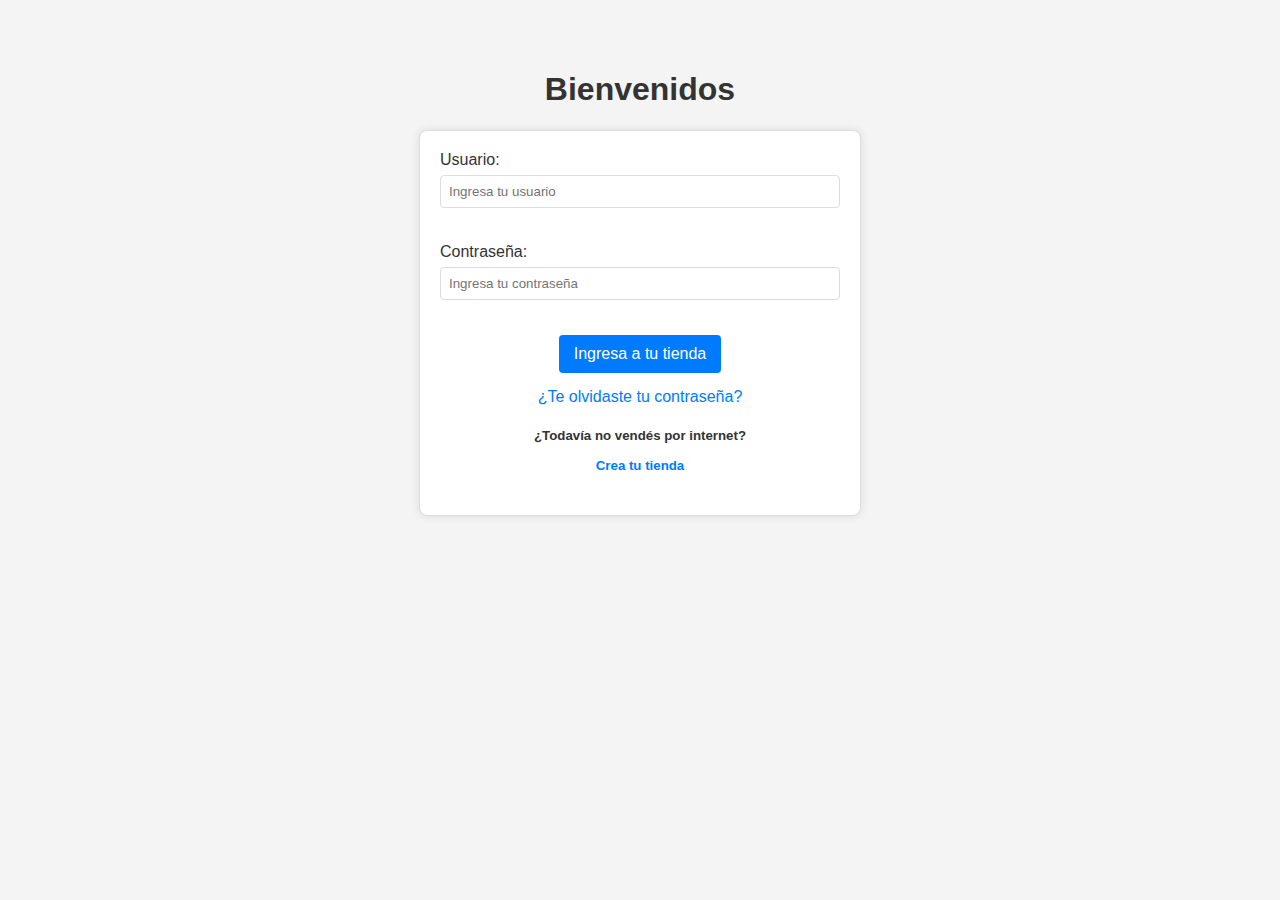
<file: index.html>
<!DOCTYPE html>
<html lang="en">

<head>
    <meta charset="UTF-8">
    <meta name="viewport" content="width=device-width, initial-scale=1.0">
    <link rel="stylesheet" href="./styles/index.css" />
    <title>Document</title>
</head>

<body>
    <section>
        <h1>Bienvenidos</h1>
        <div class="div-login" id="contenedor"> 
            <div class="div-usuario">
                <!-- Usuario -->
                <label for="usuario">Usuario:</label>
                <input type="text" id="usuario" name="usuario" placeholder="Ingresa tu usuario" />
            </div>
            <div class="div-contraseña">
                <!-- Contraseña -->
                <label for="contrasena">Contraseña:</label>
                <input type="password" id="contrasena" name="contrasena" placeholder="Ingresa tu contraseña" />
            </div>
            <button class="button" id="button-inicial">Ingresa a tu tienda</button>

            <!-- Enlace como botón transparente -->
            <a href="#" class="forgot-password-link" id="olvidar">¿Te olvidaste tu contraseña?</a>
            <h5>¿Todavía no vendés por internet? <a href="#" class="forgot-password-link">Crea tu tienda</a></h5>
        </div>
    </section>

    <script src="./js/index.js"></script>

    </body>

</html>
</file>
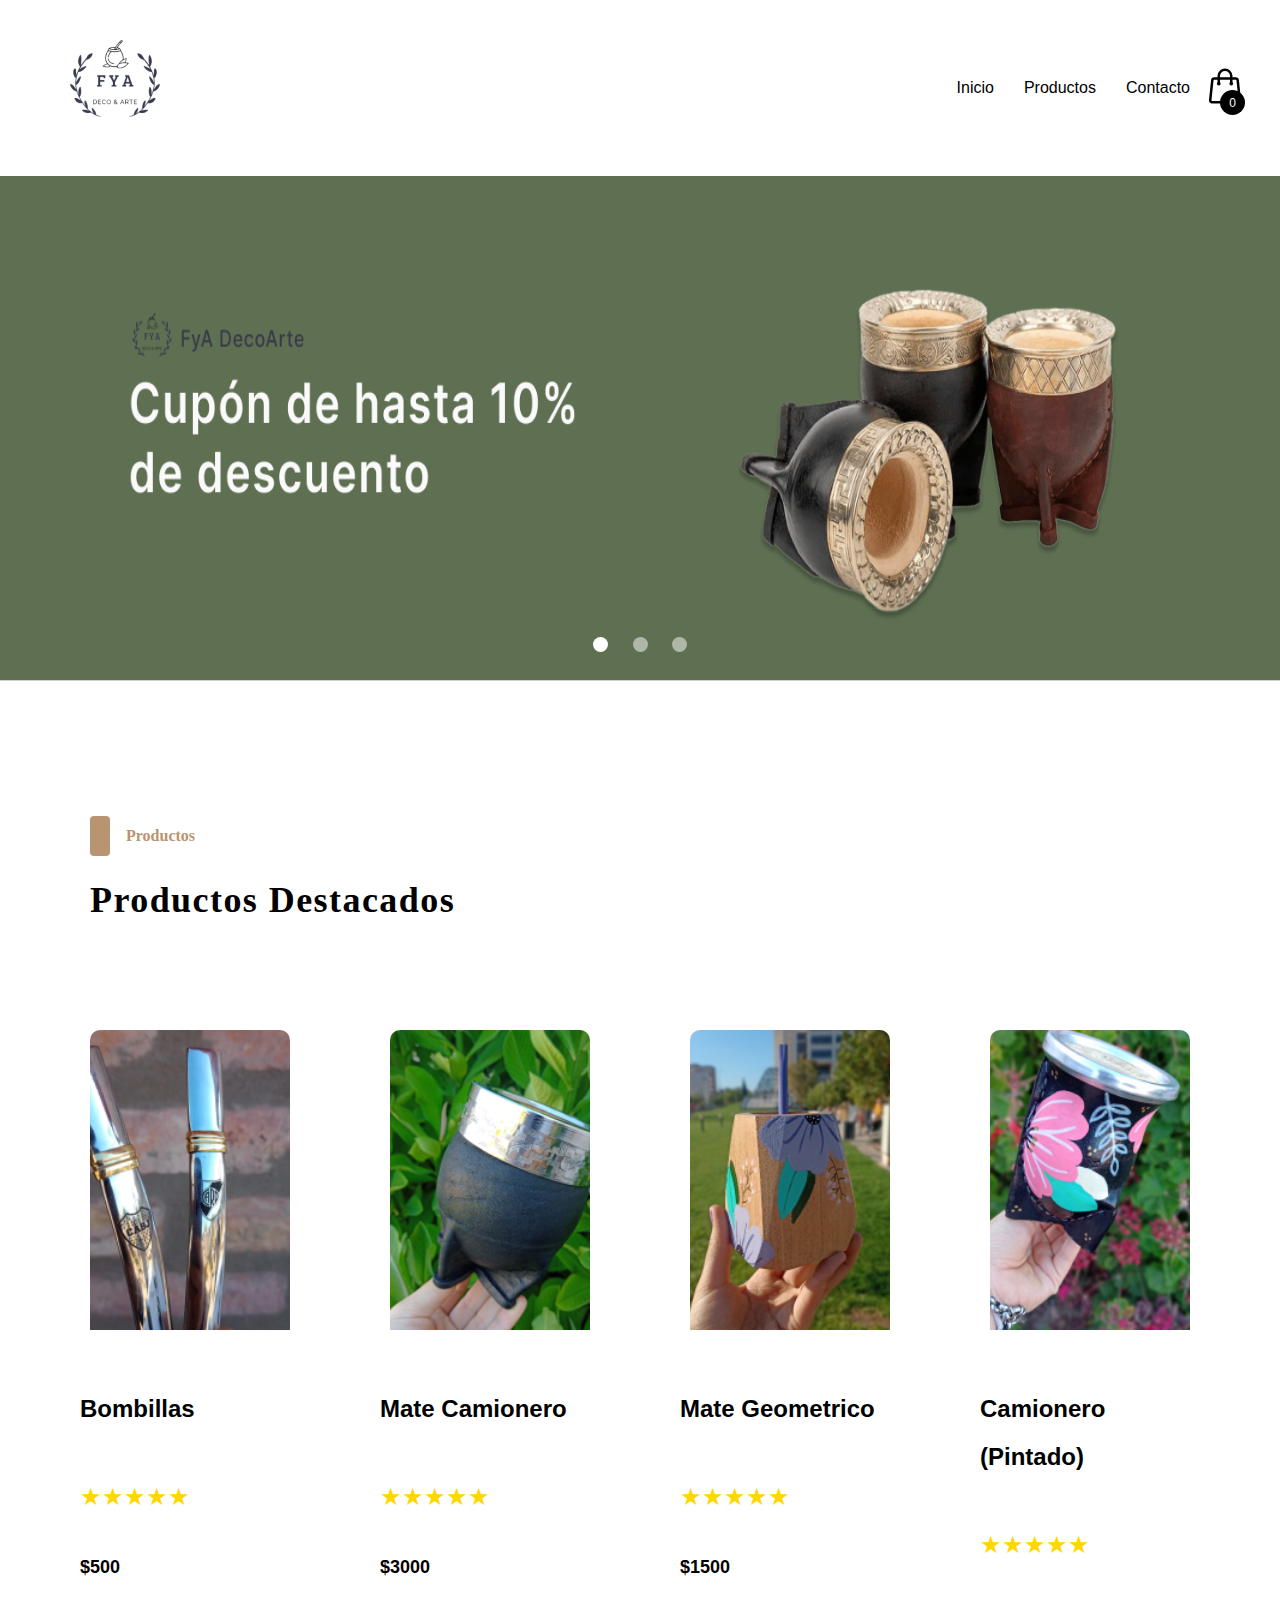
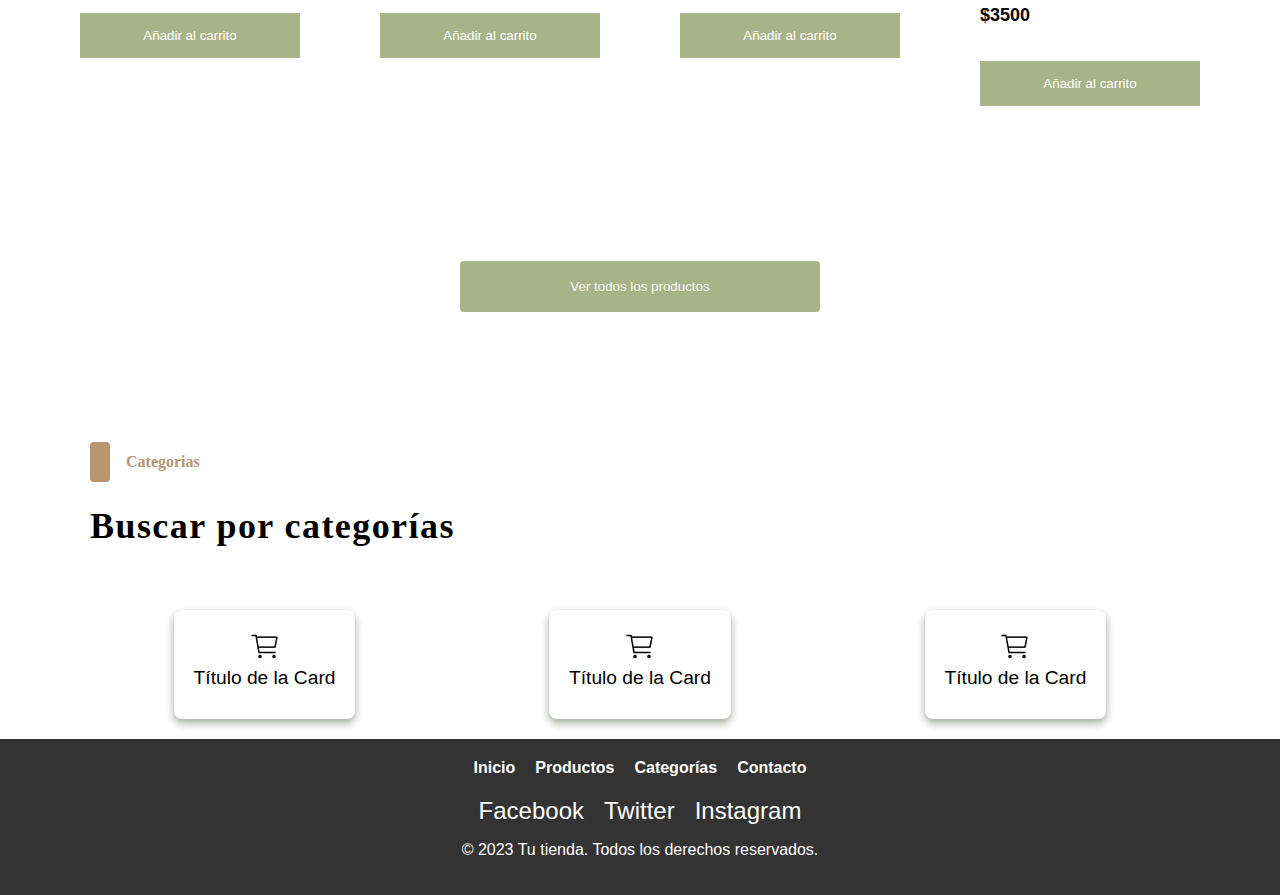
<file: home.html>
<!DOCTYPE html>
<html lang="en">
<head>
    <meta charset="UTF-8">
    <meta name="viewport" content="width=device-width, initial-scale=1.0">
    <link rel="stylesheet" href="./styles/home.css" />
    <title>Document</title>
</head>
<body onload="vericarAcceso()">
  <!-- Menu -->
  <nav>
    <div class="logo">      
      <a href="/home.html">
        <img src="./assets/Logo FyA (1).png" alt="Carrito de compras">
      </a>
  </div>
    <div class="conteiner-nav">
      <a href="./home.html">Inicio</a>
      <div class="dropdown">
        <a href="./product.html">Productos</a>
        <div class="dropdown-content">
          <a href="#">Categoría 1</a>
          <a href="#">Categoría 2</a>
          <a href="#">Categoría 3</a>
        </div>
      </div>
      <a href="./contact.html">Contacto</a>
<!-- Carrito -->
 			<div class="container-icon">
				<div class="container-cart-icon">
					<svg
						xmlns="http://www.w3.org/2000/svg"
						fill="none"
						viewBox="0 0 24 24"
						stroke-width="1.5"
						stroke="currentColor"
						class="icon-cart"
					>
						<path
							stroke-linecap="round"
							stroke-linejoin="round"
							d="M15.75 10.5V6a3.75 3.75 0 10-7.5 0v4.5m11.356-1.993l1.263 12c.07.665-.45 1.243-1.119 1.243H4.25a1.125 1.125 0 01-1.12-1.243l1.264-12A1.125 1.125 0 015.513 7.5h12.974c.576 0 1.059.435 1.119 1.007zM8.625 10.5a.375.375 0 11-.75 0 .375.375 0 01.75 0zm7.5 0a.375.375 0 11-.75 0 .375.375 0 01.75 0z"
						/>
					</svg>
					<div class="count-products">
						<span id="contador-productos">0</span>
					</div>
				</div>

				<div class="container-cart-products hidden-cart">
					<div class="row-product hidden">
						<div class="cart-product">
							<div class="info-cart-product">
								<span class="cantidad-producto-carrito">1</span>
								<p class="titulo-producto-carrito">Zapatos Nike</p>
								<span class="precio-producto-carrito">$80</span>
							</div>
							<svg
								xmlns="http://www.w3.org/2000/svg"
								fill="none"
								viewBox="0 0 24 24"
								stroke-width="1.5"
								stroke="currentColor"
								class="icon-close"
							>
								<path
									stroke-linecap="round"
									stroke-linejoin="round"
									d="M6 18L18 6M6 6l12 12"
								/>
							</svg>
						</div>
					</div>

					<div class="cart-total hidden">
						<h3>Total:</h3>
						<span class="total-pagar">$200</span>
					</div>
					<p class="cart-empty">El carrito está vacío</p>
				</div>
			</div>
    </div>
    <!--  fin carrito -->
  </nav>

<!------------------------------------------------------------------------------------------------->
<!-- Carrusel -->

  <div>
    <div class="carousel">
      <ul class="slides">
        <input type="radio" name="radio-buttons" id="img-1" checked />
        <li class="slide-container">
          <div class="slide-image">
            <img src="./assets/Img Carrusel1.png">
          </div>
          <div class="carousel-controls">
            <label for="img-3" class="prev-slide">
              <span>&lsaquo;</span>
            </label>
            <label for="img-2" class="next-slide">
              <span>&rsaquo;</span>
            </label>
          </div>
        </li>
        <input type="radio" name="radio-buttons" id="img-2" />
        <li class="slide-container">
          <div class="slide-image">
            <img src="./assets/Img Carrusel2.png">
          </div>
          <div class="carousel-controls">
            <label for="img-1" class="prev-slide">
              <span>&lsaquo;</span>
            </label>
            <label for="img-3" class="next-slide">
              <span>&rsaquo;</span>
            </label>
          </div>
        </li>
        <input type="radio" name="radio-buttons" id="img-3" />
        <li class="slide-container">
          <div class="slide-image">
            <img src="./assets/Img Carrusel3.png">
          </div>
          <div class="carousel-controls">
            <label for="img-2" class="prev-slide">
              <span>&lsaquo;</span>
            </label>
            <label for="img-1" class="next-slide">
              <span>&rsaquo;</span>
            </label>
          </div>
        </li>
        <div class="carousel-dots">
          <label for="img-1" class="carousel-dot" id="img-dot-1"></label>
          <label for="img-2" class="carousel-dot" id="img-dot-2"></label>
          <label for="img-3" class="carousel-dot" id="img-dot-3"></label>
        </div>
      </ul>
    </div>
  </div>



<!------------------------------------------------------------------------------------------------->
<!-- Section 1 Productos Destacados -->
<div class="Frame731" >
  <div class="Frame621">
      <div class="Frame620">
          <div class="Rectangle18">
              <div class="Rectangle17"></div>
          </div>
          <div class="Productos">Productos</div>
      </div>
      <div class="ProductosDestacados">Productos Destacados</div>
  </div>
</div>

<!-- Card Producto 1 -->
<div class="Conteiner-Card">
  <div class="container-items">
    <div class="item" data-product-id="1">
      <figure>
        <img
          src="./assets/Img Bombillas.png"
          alt="producto"
        />
      </figure>
      <div class="info-product">
        <h2>Bombillas</h2>
        <div class="rating-container"> 
          <!-- Estrellas de valoración --> 
          <span class="star" onclick="rateProduct(2, 1)">★</span>
          <span class="star" onclick="rateProduct(1, 1)">★</span>
          <span class="star" onclick="rateProduct(3, 1)">★</span>
          <span class="star" onclick="rateProduct(4, 1)">★</span>
          <span class="star" onclick="rateProduct(5, 1)">★</span>
        </div>
        <p class="price">$500</p>
        <button class="btn-add-cart">Añadir al carrito</button>
      </div>
    </div>
    <div class="item" data-product-id="2">
      <figure>
        <img
          src="./assets/Mate Camionero.png"
          alt="producto"
        />
      </figure>
      <div class="info-product">
        <h2>Mate Camionero</h2>
        <div class="rating-container"> 
          <!-- Estrellas de valoración --> 
          <span class="star" onclick="rateProduct(2, 2)">★</span>
          <span class="star" onclick="rateProduct(1, 2)">★</span>
          <span class="star" onclick="rateProduct(3, 2)">★</span>
          <span class="star" onclick="rateProduct(4, 2)">★</span>
          <span class="star" onclick="rateProduct(5, 2)">★</span>
        </div>
        <p class="price">$3000</p>
        <button class="btn-add-cart">Añadir al carrito</button>
      </div>
    </div>
    <div class="item" data-product-id="3">
      <figure>
        <img
          src="./assets/Mate Geometrico(Pintado).png"
          alt="producto"
        />
      </figure>
      <div class="info-product">
        <h2>Mate Geometrico</h2>
        <div class="rating-container"> 
          <!-- Estrellas de valoración --> 
          <span class="star" onclick="rateProduct(2, 3)">★</span>
          <span class="star" onclick="rateProduct(1, 3)">★</span>
          <span class="star" onclick="rateProduct(3, 3)">★</span>
          <span class="star" onclick="rateProduct(4, 3)">★</span>
          <span class="star" onclick="rateProduct(5, 3)">★</span>
        </div>
        <p class="price">$1500</p>
        <button class="btn-add-cart">Añadir al carrito</button>
      </div>
    </div>
    <div class="item" data-product-id="4">
      <figure>
        <img
          src="./assets/Mate Camionero(Pintado).png"
          alt="producto"
        />
      </figure>
      <div class="info-product">
        <h2>Camionero (Pintado)</h2>
        <div class="rating-container"> 
          <!-- Estrellas de valoración --> 
          <span class="star" onclick="rateProduct(2, 3)">★</span>
          <span class="star" onclick="rateProduct(1, 3)">★</span>
          <span class="star" onclick="rateProduct(3, 3)">★</span>
          <span class="star" onclick="rateProduct(4, 3)">★</span>
          <span class="star" onclick="rateProduct(5, 3)">★</span>
        </div>
        <p class="price">$3500</p>
        <button class="btn-add-cart">Añadir al carrito</button>
      </div>
    </div>
    </div>
  </div>
  
  
</div>
<div class="container-Button">
  <button class="Button-Ver-Mas">Ver todos los productos</button>
</div>

<!------------------------------------------------------------------------------------------------->
<!-- Section 2 categorias -->

<div class="Frame731" >
  <div class="Frame621">
      <div class="Frame620">
          <div class="Rectangle18">
              <div class="Rectangle17"></div>
          </div>
          <div class="Productos">Categorias</div>
      </div>
      <div class="ProductosDestacados">Buscar por categorías</div>
  </div>
</div>

<div class="conteiner-categorias">
  <div class="card">
    <img src="./assets/Icos Carrito.png" href="#" alt="Carrito de compras"> <!-- Puedes reemplazar esto con el código o imagen de tu icono -->
    <div class="title">Título de la Card</div>
  </div>
  
  <div class="card">
    <img src="./assets/Icos Carrito.png" href="#" alt="Carrito de compras"> <!-- Puedes reemplazar esto con el código o imagen de tu icono -->
    <div class="title">Título de la Card</div>
  </div>
  
  <div class="card">
    <img src="./assets/Icos Carrito.png" href="#" alt="Carrito de compras"> <!-- Puedes reemplazar esto con el código o imagen de tu icono -->
    <div class="title">Título de la Card</div>
  </div>
</div>









<footer>
  <div class="footer-menu">
    <a href="#">Inicio</a>
    <a href="#">Productos</a>
    <a href="#">Categorías</a>
    <a href="#">Contacto</a>
  </div>

  <div class="social-icons">
    <a href="#" target="_blank">Facebook</a>
    <a href="#" target="_blank">Twitter</a>
    <a href="#" target="_blank">Instagram</a>
  </div>

  <p>&copy; 2023 Tu tienda. Todos los derechos reservados.</p>
</footer>




    <script src="./js/home.js"></script>
</body>
</html>
</file>
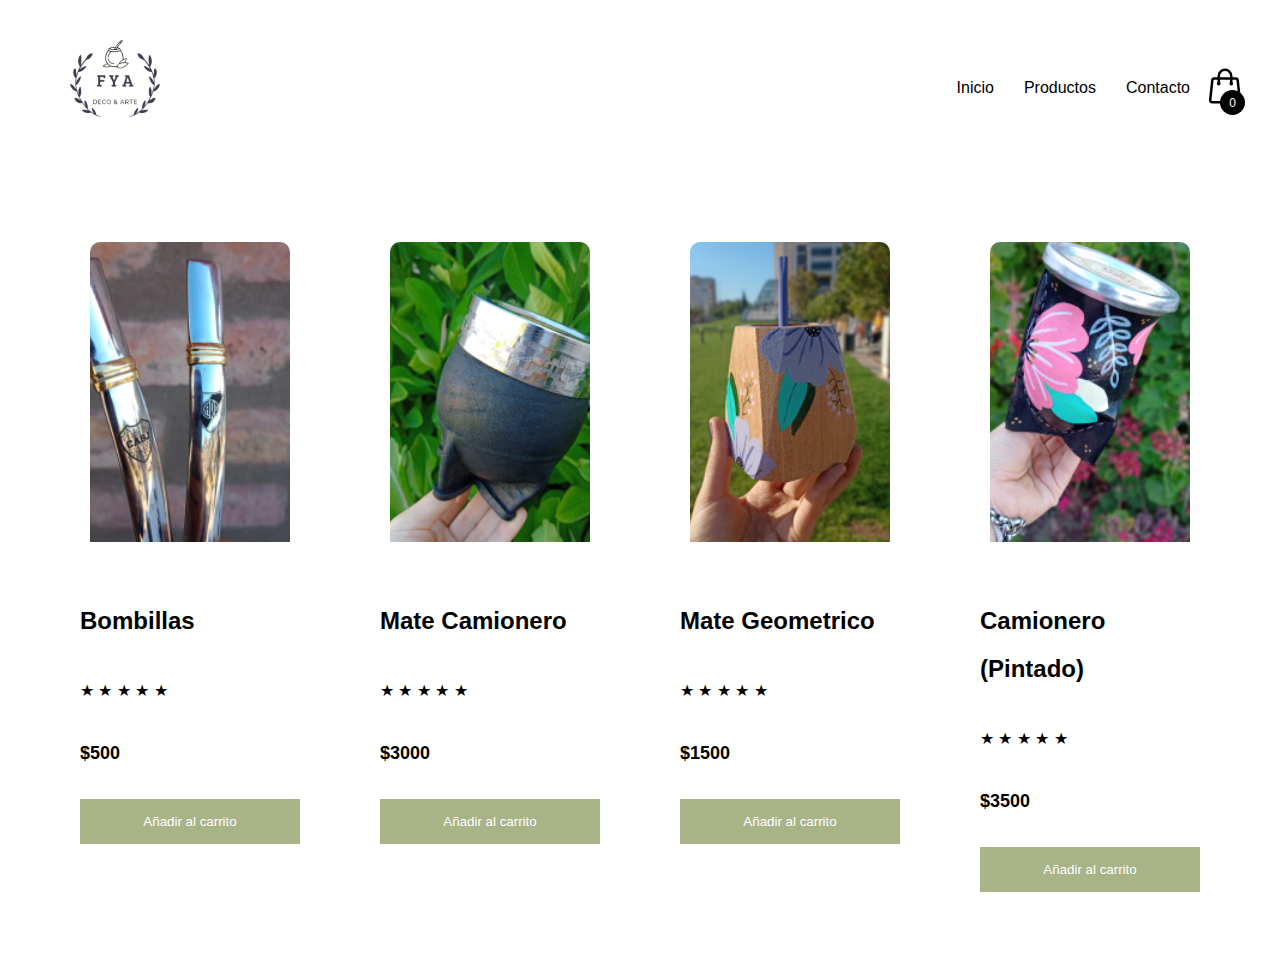
<file: product.html>
<!DOCTYPE html>
<html lang="en">

<head>
    <meta charset="UTF-8">
    <meta name="viewport" content="width=device-width, initial-scale=1.0">
    <link rel="stylesheet" href="./styles/product.css" />
    <title>Document</title>
</head>

<body>
    <nav>
        <div class="logo">
            <a href="/home.html">
                <img src="./assets/Logo FyA (1).png" alt="Carrito de compras">
            </a>
        </div>
        <div class="conteiner-nav">
            <a href="./home.html">Inicio</a>
            <div class="dropdown">
                <a href="./product.html">Productos</a>
                <div class="dropdown-content">
                    <a href="#">Categoría 1</a>
                    <a href="#">Categoría 2</a>
                    <a href="#">Categoría 3</a>
                </div>
            </div>
            <a href="./contact.html">Contacto</a>
            <!-- Carrito -->
            <div class="container-icon">
                <div class="container-cart-icon">
                    <svg xmlns="http://www.w3.org/2000/svg" fill="none" viewBox="0 0 24 24" stroke-width="1.5"
                        stroke="currentColor" class="icon-cart">
                        <path stroke-linecap="round" stroke-linejoin="round"
                            d="M15.75 10.5V6a3.75 3.75 0 10-7.5 0v4.5m11.356-1.993l1.263 12c.07.665-.45 1.243-1.119 1.243H4.25a1.125 1.125 0 01-1.12-1.243l1.264-12A1.125 1.125 0 015.513 7.5h12.974c.576 0 1.059.435 1.119 1.007zM8.625 10.5a.375.375 0 11-.75 0 .375.375 0 01.75 0zm7.5 0a.375.375 0 11-.75 0 .375.375 0 01.75 0z" />
                    </svg>
                    <div class="count-products">
                        <span id="contador-productos">0</span>
                    </div>
                </div>

                <div class="container-cart-products hidden-cart">
                    <div class="row-product hidden">
                        <div class="cart-product">
                            <div class="info-cart-product">
                                <span class="cantidad-producto-carrito">1</span>
                                <p class="titulo-producto-carrito">Zapatos Nike</p>
                                <span class="precio-producto-carrito">$80</span>
                            </div>
                            <svg xmlns="http://www.w3.org/2000/svg" fill="none" viewBox="0 0 24 24" stroke-width="1.5"
                                stroke="currentColor" class="icon-close">
                                <path stroke-linecap="round" stroke-linejoin="round" d="M6 18L18 6M6 6l12 12" />
                            </svg>
                        </div>
                    </div>

                    <div class="cart-total hidden">
                        <h3>Total:</h3>
                        <span class="total-pagar">$200</span>
                    </div>
                    <p class="cart-empty">El carrito está vacío</p>
                </div>
            </div>
        </div>
        <!--  fin carrito -->
    </nav>

    <div class="Conteiner-Card">
        <div class="container-items">
          <div class="item" data-product-id="1">
            <figure>
              <img
                src="./assets/Img Bombillas.png"
                alt="producto"
              />
            </figure>
            <div class="info-product">
              <h2>Bombillas</h2>
              <div class="rating-container"> 
                <!-- Estrellas de valoración --> 
                <span class="star" onclick="rateProduct(2, 1)">★</span>
                <span class="star" onclick="rateProduct(1, 1)">★</span>
                <span class="star" onclick="rateProduct(3, 1)">★</span>
                <span class="star" onclick="rateProduct(4, 1)">★</span>
                <span class="star" onclick="rateProduct(5, 1)">★</span>
              </div>
              <p class="price">$500</p>
              <button class="btn-add-cart">Añadir al carrito</button>
            </div>
          </div>
          <div class="item" data-product-id="2">
            <figure>
              <img
                src="./assets/Mate Camionero.png"
                alt="producto"
              />
            </figure>
            <div class="info-product">
              <h2>Mate Camionero</h2>
              <div class="rating-container"> 
                <!-- Estrellas de valoración --> 
                <span class="star" onclick="rateProduct(2, 2)">★</span>
                <span class="star" onclick="rateProduct(1, 2)">★</span>
                <span class="star" onclick="rateProduct(3, 2)">★</span>
                <span class="star" onclick="rateProduct(4, 2)">★</span>
                <span class="star" onclick="rateProduct(5, 2)">★</span>
              </div>
              <p class="price">$3000</p>
              <button class="btn-add-cart">Añadir al carrito</button>
            </div>
          </div>
          <div class="item" data-product-id="3">
            <figure>
              <img
                src="./assets/Mate Geometrico(Pintado).png"
                alt="producto"
              />
            </figure>
            <div class="info-product">
              <h2>Mate Geometrico</h2>
              <div class="rating-container"> 
                <!-- Estrellas de valoración --> 
                <span class="star" onclick="rateProduct(2, 3)">★</span>
                <span class="star" onclick="rateProduct(1, 3)">★</span>
                <span class="star" onclick="rateProduct(3, 3)">★</span>
                <span class="star" onclick="rateProduct(4, 3)">★</span>
                <span class="star" onclick="rateProduct(5, 3)">★</span>
              </div>
              <p class="price">$1500</p>
              <button class="btn-add-cart">Añadir al carrito</button>
            </div>
          </div>
          <div class="item" data-product-id="4">
            <figure>
              <img
                src="./assets/Mate Camionero(Pintado).png"
                alt="producto"
              />
            </figure>
            <div class="info-product">
              <h2>Camionero (Pintado)</h2>
              <div class="rating-container"> 
                <!-- Estrellas de valoración --> 
                <span class="star" onclick="rateProduct(2, 3)">★</span>
                <span class="star" onclick="rateProduct(1, 3)">★</span>
                <span class="star" onclick="rateProduct(3, 3)">★</span>
                <span class="star" onclick="rateProduct(4, 3)">★</span>
                <span class="star" onclick="rateProduct(5, 3)">★</span>
              </div>
              <p class="price">$3500</p>
              <button class="btn-add-cart">Añadir al carrito</button>
            </div>
          </div>
          </div>
        </div>


    <script src="./js/home.js"></script>
</body>

</html>
</file>
<file: styles/index.css>
body {
    font-family: Arial, sans-serif;
    margin: 0;
    padding: 0;
    background-color: #f4f4f4;
}

section {
    text-align: center;
    padding: 50px;
}

h1 {
    color: #333;
}

.div-login {
    background-color: #fff;
    border: 1px solid #ddd;
    border-radius: 8px;
    padding: 20px;
    box-shadow: 0 0 10px rgba(0, 0, 0, 0.1);
    max-width: 400px;
    margin: 0 auto;
}

.div-usuario,
.div-contraseña {
    margin-bottom: 20px;
}

label {
    display: flex;
    margin-bottom: 6px;
    color: #333;
    flex-direction: row;
    justify-content: flex-start;
}

input {
    width: 100%;
    padding: 8px;
    box-sizing: border-box;
    margin-bottom: 15px;
    border: 1px solid #ddd;
    border-radius: 4px;
}

button {
    background-color: #007BFF;
    color: #fff;
    padding: 10px 15px;
    border: none;
    border-radius: 4px;
    cursor: pointer;
    font-size: 16px;
}

.forgot-password-link {
    display: block;
    text-decoration: none;
    color: #007BFF;
    margin-bottom: 15px;
    margin-top: 15px;
}

h5 {
    color: #333;
}
</file>
<file: styles/home.css>
body {
    font-family: 'Arial', sans-serif;
    margin: 0;
    padding: 0;
}

nav {
    background-color: #ffffff;
    color: #000000;
    margin: 20px;
    padding: 15px;
    display: flex;
    justify-content: space-between;
    align-items: center;
}

.conteiner-nav {
    display: flex;
    align-items: center;
}

nav a {
    color: #000000;
    text-decoration: none;
    margin: 0 15px;
}

nav a:hover {
    text-decoration: underline;
}

.logo {
    font-size: 1.5em;
    font-weight: bold;
}

.dropdown {
    position: relative;
    display: inline-block;
}

.dropdown-content {
    padding: 10px;
    display: none;
    position: absolute;
    background-color: #f9f9f9;
    min-width: 160px;
    box-shadow: 0 8px 16px rgba(0, 0, 0, 0.2);
    z-index: 1;
    border-radius: 10px;

}

.dropdown:hover .dropdown-content {
    display: block;
}

.cart-icon {
    font-size: 1.5em;
    margin-left: 10px;
}

/* carrito */




.icon-cart{
    width: 40px;
    height: 40px;
    stroke: #000;
}

.icon-cart:hover{
    cursor: pointer;
}

img{
    max-width: 100%;
}

/* Header */
header{
    display: flex;
    justify-content: space-between;
    padding: 30px 0 40px 0;
}

.container-icon{
    position: relative;
}

.count-products{
    position: absolute;
    top: 55%;
    right: 0;

    background-color: #000;
    color: #fff;
    width: 25px;
    height: 25px;

    display: flex;
    justify-content: center;
    align-items: center;
    border-radius: 50%;
}

#contador-productos{
    font-size: 12px;
}

.container-cart-products{
    position: absolute;
    top: 50px;
    right: 0;

    background-color: #fff;
    width: 400px;
    z-index: 1;
    box-shadow: 0 10px 20px rgba(0, 0, 0, 0.20);
    border-radius: 10px;
    
}

.cart-product{
    display: flex;
    align-items: center;
    justify-content: space-between;
    padding: 30px;

    border-bottom: 1px solid rgba(0, 0, 0, 0.20);

}

.info-cart-product{
    display: flex;
    justify-content: space-between;
    flex: 0.8;
}

.titulo-producto-carrito{
    font-size: 20px;
}

.precio-producto-carrito{
    font-weight: 700;
    font-size: 20px;
    margin-left: 10px;
}

.cantidad-producto-carrito{
    font-weight: 400;
    font-size: 20px;
}

.icon-close{
    width: 25px;
    height: 25px;
}

.icon-close:hover{
    stroke: red;
    cursor: pointer;
}

.cart-total{
    display: flex;
    justify-content: center;
    align-items: center;
    padding: 20px 0;
    gap: 20px;
}

.cart-total h3{
    font-size: 20px;
    font-weight: 700;
}

.total-pagar{
    font-size: 20px;
    font-weight: 900;
}

.hidden-cart{
    display: none;
}




/* Main */
.container-items{
  display: grid;
  grid-template-columns: repeat(4, 1fr);
  padding: 50px;
  gap: 20px;
}

.item{
    border-radius: 10px;
}

.item:hover{
    box-shadow: 0 10px 20px rgba(0, 0, 0, 0.20);
}

.item img{
    width: 100%;
    height: 300px;
    object-fit: cover;
    border-radius: 10px 10px 0 0;
    transition: all .5s;
}

.item figure{
    overflow: hidden;
}

.item:hover img{
    transform: scale(1.2);
}

.info-product{
    padding: 15px 30px;
    line-height: 2;
    display: flex;
    flex-direction: column;
    gap: 10px;
}

.price{
    font-size: 18px;
    font-weight: 900;
}

.info-product button{
    border: none;
    background: none;
    background-color: #A9B388;
    color: #fff;
    padding: 15px 10px;
    cursor: pointer;
}

.cart-empty{
    padding: 20px;
    text-align: center;
}


.hidden{
    display: none;
}







.carousel {
    margin-left: 0% ;
    margin-right: 0%;
}

ul.slides {
    display: block;
    position: relative;
    height: 600px;
    margin: 0;
    padding: 0;
    overflow: hidden;
    list-style: none;
}

.slides * {
    user-select: none;
    -ms-user-select: none;
    -moz-user-select: none;
    -khtml-user-select: none;
    -webkit-user-select: none;
    -webkit-touch-callout: none;
}

ul.slides input {
    display: none; 
}


.slide-container { 
    display: block; 
}

.slide-image {
    display: block;
    position: absolute;
    width: 100%;
    height: 85%;
    top: 0;
    opacity: 0;
    transition: all .7s ease-in-out;
}   

.slide-image img {
    width: auto;
    min-width: 100%;
    height: 100%;
}

.carousel-controls {
    position: absolute;
    top: 0;
    left: 0;
    right: 0;
    z-index: 999;
    font-size: 100px;
    line-height: 600px;
    color: #fff;
}

.carousel-controls label {
    display: none;
    position: absolute;
    padding: 0 20px;
    opacity: 0;
    transition: opacity .2s;
    cursor: pointer;
}

.slide-image:hover + .carousel-controls label{
    opacity: 0.5;
}

.carousel-controls label:hover {
    opacity: 1;
}

.carousel-controls .prev-slide {
    width: 49%;
    text-align: left;
    left: 0;
}

.carousel-controls .next-slide {
    width: 49%;
    text-align: right;
    right: 0;
}

.carousel-dots {
    position: absolute;
    left: 0;
    right: 0;
    bottom: 110px;
    z-index: 999;
    text-align: center;
}

.carousel-dots .carousel-dot {
    display: inline-block;
    width: 15px;
    height: 15px;
    border-radius: 50%;
    background-color: #fff;
    opacity: 0.5;
    margin: 10px;
}

input:checked + .slide-container .slide-image {
    opacity: 1;
    transform: scale(1);
    transition: opacity 1s ease-in-out;
}

input:checked + .slide-container .carousel-controls label {
     display: block; 
}

input#img-1:checked ~ .carousel-dots label#img-dot-1,
input#img-2:checked ~ .carousel-dots label#img-dot-2,
input#img-3:checked ~ .carousel-dots label#img-dot-3,
input#img-4:checked ~ .carousel-dots label#img-dot-4,
input#img-5:checked ~ .carousel-dots label#img-dot-5,
input#img-6:checked ~ .carousel-dots label#img-dot-6 {
	opacity: 1;
}


input:checked + .slide-container .nav label { display: block; }




/* -------------------------------------- */

.Frame731{
    margin: 30px;
    margin-left: 80px;
    padding: 10px;
    box-sizing: border-box;
    justify-content: flex-start; 
    align-items: flex-end; 
    gap: 611px; 
    display: inline-flex
}
.Frame621{
    flex-direction: column; 
    justify-content: flex-start; 
    align-items: flex-start; 
    gap: 20px; 
    display: inline-flex
}
.Frame620{
    justify-content: flex-start; 
    align-items: center; 
    gap: 16px; 
    display: inline-flex
}
.Rectangle18{
    width: 20px; 
    height: 40px; 
    position: relative
}
.Rectangle17{
    width: 20px; 
    height: 40px; 
    left: 0px; 
    top: 0px; 
    position: absolute; 
    background: #B99470; 
    border-radius: 4px
}
.Productos{
    color: #B99470; 
    font-size: 16px; 
    font-family: Poppins; 
    font-weight: 600; 
    line-height: 20px; 
    word-wrap: break-word
}
.ProductosDestacados{
    color: black; 
    font-size: 36px; 
    font-family: Inter; 
    font-weight: 600; 
    line-height: 48px; 
    letter-spacing: 1.44px; 
    word-wrap: break-word
}
/* -------------------------------------- */
/* -----------Card Producto-------------- */
.Conteiner-Card{
    display: flex;
    justify-content: center;
}
.product-card {
    max-width: 300px;
    margin: 20px;
    padding: 20px;
    background-color: #fff;
    box-shadow: 0 4px 8px rgba(0, 0, 0, 0.1);
    border-radius: 8px;
    text-align: center;
  }

  .product-image {
    max-width: 100%;
    height: auto;
    border-radius: 4px;
  }

  .product-title {
    font-size: 1.2em;
    margin: 10px 0;
  }

  .product-price {
    font-size: 1.5em;
    font-weight: bold;
    color: #007bff;
    margin-bottom: 10px;
  }

  .add-to-cart-button {
    background-color: #007bff;
    color: #fff;
    padding: 10px;
    border: none;
    border-radius: 4px;
    cursor: pointer;
    transition: background-color 0.3s;
  }

  .add-to-cart-button:hover {
    background-color: #0056b3;
  }
  .product-card {
    max-width: 300px;
    margin: 20px;
    padding: 20px;
    background-color: #fff;
    box-shadow: 0 4px 8px rgba(0, 0, 0, 0.1);
    border-radius: 8px;
    text-align: center;
  }

  .product-image {
    max-width: 100%;
    height: auto;
    border-radius: 4px;
  }

  .product-title {
    font-size: 1.2em;
    margin: 10px 0;
  }

  .product-price {
    font-size: 1.5em;
    font-weight: bold;
    color: #007bff;
    margin-bottom: 10px;
  }

  .add-to-cart-button {
    background-color: #007bff;
    color: #fff;
    padding: 10px;
    border: none;
    border-radius: 4px;
    cursor: pointer;
    transition: background-color 0.3s;
  }

  .add-to-cart-button:hover {
    background-color: #0056b3;
  }

  /* Estilos para la valoración */
  .rating-container {
    display: flex;
    justify-content: flex-start;
    align-items: center;
    margin-top: 10px;
  }

  .star {
    color: #ffd700; /* Amarillo para representar la estrella seleccionada */
    font-size: 1.5em;
    cursor: pointer;
    transition: color 0.3s;
  }

  .star:hover {
    color: #ffcc00; /* Amarillo más oscuro al pasar el ratón */
  }
/* -------------------------------------- */
/* -----------Button Ver Mas Producto-------------- */

.Button-Ver-Mas{
    background-color: #A9B388;
    width: 40vh;;
    padding: 2vh;
    border: none;
    color: #f9f9f9;
    border-radius: 4px;
    cursor: pointer;
    transition: background-color 1.3s;
    
}
.container-Button{
    display: flex;
    align-items: center;
    flex-direction: row;
    justify-content: center;
    padding: 10vh;
}



/* -------------------------------------- */
/* -----------Footer-------------- */
footer {
    background-color: #333;
    color: #fff;
    padding: 20px;
    text-align: center;
  }

  .footer-menu {
    display: flex;
    margin-bottom: 20px;
    flex-direction: row;
    justify-content: center;
    gap: 20px;
  }

  .footer-menu a {
    color: #fff;
    text-decoration: none;
    font-weight: bold;
  }

  .social-icons {
    display: flex;
    justify-content: center;
    align-items: center;
  }

  .social-icons a {
    margin: 0 10px;
    color: #fff;
    font-size: 1.5em;
    text-decoration: none;
  }

  
  @media only screen and (max-width: 600px) {
    .footer-menu {
      flex-direction: column;
    }

    .social-icons {
      margin-top: 20px;
    }
  }

 /* ----------------------------------------------*/
  /* --------------Categorias----------------- */
.conteiner-categorias{
    display: flex;
    justify-content: space-evenly;
}
  .card {
    max-width: 300px;
    margin: 20px;
    padding: 20px;
    background-color: #fff;
    box-shadow: 0 4px 8px rgba(57, 82, 51, 0.49);
    border-radius: 8px;
    text-align: center;
    transition: background-color 0.3s; 
  }

  .card:hover {
    background-color: #A9B388; 
    cursor: pointer;
  }

  .icon {
    font-size: 2em;
    margin-bottom: 10px;
  }

  .title {
    font-size: 1.2em;
    margin-bottom: 10px;
  }

  .button {
    color: #A9B388;
    padding: 10px;
    border: none;
    border-radius: 4px;
    cursor: pointer;
    transition: background-color 0.3s; 
  }
</file>
<file: styles/product.css>
body {
    font-family: 'Arial', sans-serif;
    margin: 0;
    padding: 0;
}

nav {
    background-color: #ffffff;
    color: #000000;
    margin: 20px;
    padding: 15px;
    display: flex;
    justify-content: space-between;
    align-items: center;
}

.conteiner-nav {
    display: flex;
    align-items: center;
}

nav a {
    color: #000000;
    text-decoration: none;
    margin: 0 15px;
}

nav a:hover {
    text-decoration: underline;
}

.logo {
    font-size: 1.5em;
    font-weight: bold;
}

.dropdown {
    position: relative;
    display: inline-block;
}

.dropdown-content {
    padding: 10px;
    display: none;
    position: absolute;
    background-color: #f9f9f9;
    min-width: 160px;
    box-shadow: 0 8px 16px rgba(0, 0, 0, 0.2);
    z-index: 1;
    border-radius: 10px;

}

.dropdown:hover .dropdown-content {
    display: block;
}

.cart-icon {
    font-size: 1.5em;
    margin-left: 10px;
}

/* carrito */




.icon-cart{
    width: 40px;
    height: 40px;
    stroke: #000;
}

.icon-cart:hover{
    cursor: pointer;
}

img{
    max-width: 100%;
}

/* Header */
header{
    display: flex;
    justify-content: space-between;
    padding: 30px 0 40px 0;
}

.container-icon{
    position: relative;
}

.count-products{
    position: absolute;
    top: 55%;
    right: 0;

    background-color: #000;
    color: #fff;
    width: 25px;
    height: 25px;

    display: flex;
    justify-content: center;
    align-items: center;
    border-radius: 50%;
}

#contador-productos{
    font-size: 12px;
}

.container-cart-products{
    position: absolute;
    top: 50px;
    right: 0;

    background-color: #fff;
    width: 400px;
    z-index: 1;
    box-shadow: 0 10px 20px rgba(0, 0, 0, 0.20);
    border-radius: 10px;
    
}

.cart-product{
    display: flex;
    align-items: center;
    justify-content: space-between;
    padding: 30px;

    border-bottom: 1px solid rgba(0, 0, 0, 0.20);

}

.info-cart-product{
    display: flex;
    justify-content: space-between;
    flex: 0.8;
}

.titulo-producto-carrito{
    font-size: 20px;
}

.precio-producto-carrito{
    font-weight: 700;
    font-size: 20px;
    margin-left: 10px;
}

.cantidad-producto-carrito{
    font-weight: 400;
    font-size: 20px;
}

.icon-close{
    width: 25px;
    height: 25px;
}

.icon-close:hover{
    stroke: red;
    cursor: pointer;
}

.cart-total{
    display: flex;
    justify-content: center;
    align-items: center;
    padding: 20px 0;
    gap: 20px;
}

.cart-total h3{
    font-size: 20px;
    font-weight: 700;
}

.total-pagar{
    font-size: 20px;
    font-weight: 900;
}

.hidden-cart{
    display: none;
}



.container-items{
    display: grid;
    grid-template-columns: repeat(4, 1fr);
    padding: 50px;
    gap: 20px;
  }
  
  .item{
      border-radius: 10px;
  }
  
  .item:hover{
      box-shadow: 0 10px 20px rgba(0, 0, 0, 0.20);
  }
  
  .item img{
      width: 100%;
      height: 300px;
      object-fit: cover;
      border-radius: 10px 10px 0 0;
      transition: all .5s;
  }
  
  .item figure{
      overflow: hidden;
  }
  
  .item:hover img{
      transform: scale(1.2);
  }
  
  .info-product{
      padding: 15px 30px;
      line-height: 2;
      display: flex;
      flex-direction: column;
      gap: 10px;
  }
  
  .price{
      font-size: 18px;
      font-weight: 900;
  }
  
  .info-product button{
      border: none;
      background: none;
      background-color: #A9B388;
      color: #fff;
      padding: 15px 10px;
      cursor: pointer;
  }
  
  .cart-empty{
      padding: 20px;
      text-align: center;
  }
  
  
  .hidden{
      display: none;
  }
</file>
